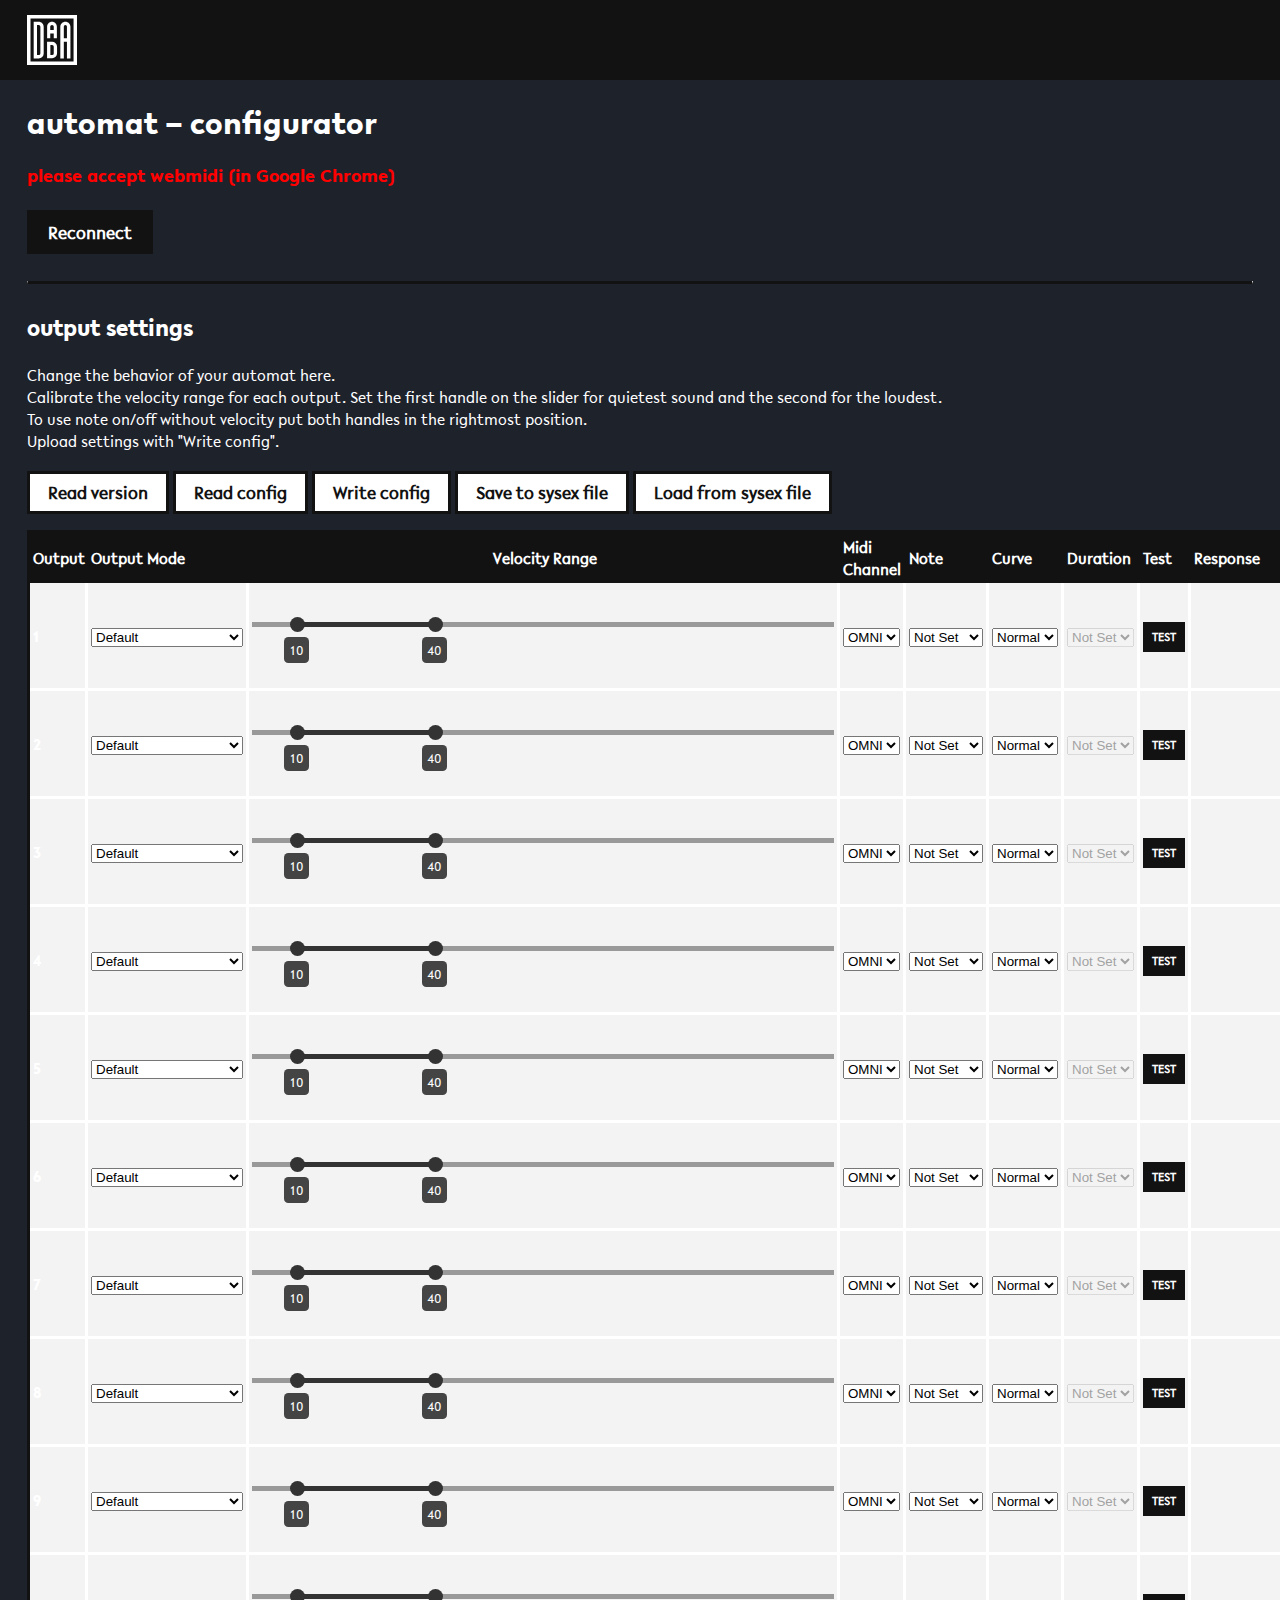
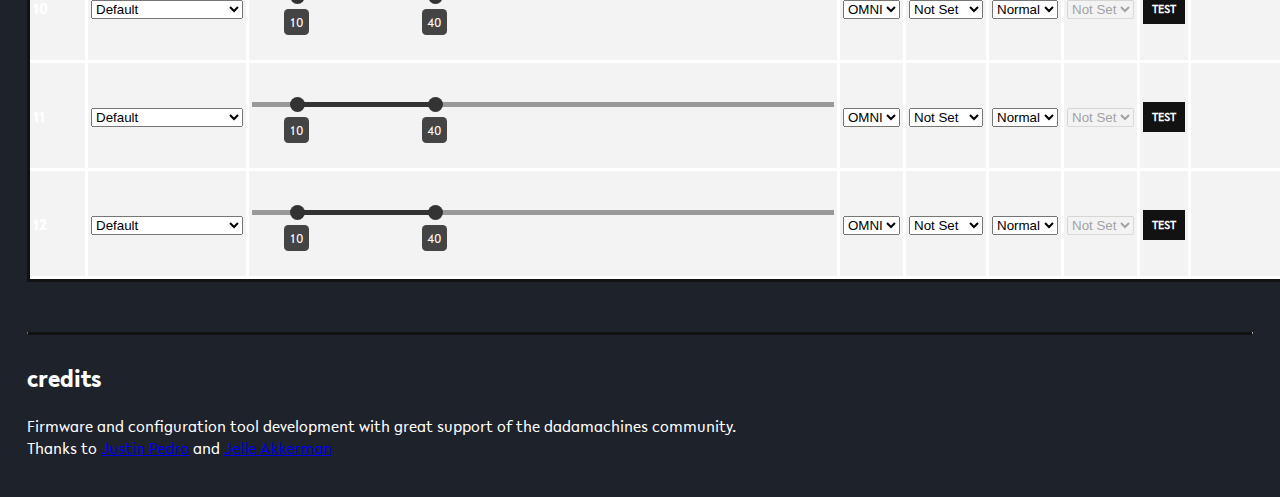
<file: experimental.html>
<!doctype html>
<html>

<head>
  <meta charset="utf-8">
  <meta http-equiv="x-ua-compatible" content="ie=edge">
  <title>automat configurator</title>
  <meta name="description" content="">
  <link rel="icon" type="image/png" href="images/favicon.png">
  <script src="webmidi.js"></script>
  <script src="experimental.js"></script>
  <link rel="stylesheet" href="style.css">
  <link rel="stylesheet" href="jsr.css" >

</head>

<body>


  <header class="automat-tool__header">
    <div class="header__logo">
      <a href="https://dadamachines.com"><svg xmlns="http://www.w3.org/2000/svg" viewBox="0 0 80 80"><path class="frame" d="M77.4 0H0v80h80V0h-2.6zM5.6 74.4V5.6h68.9v 68.9 l -68.9 0 z"></path><path class="typo" d="M 61.4 10.6c-4.4 0-8.1 3.6-8.1 8v50.8h5.6V42.8h5v26.7h5.6v-50.8c0-4.4-3.6-8-8.1-8zm-2.5 26.6v-18.6c0-1.5 1-2.7 2.5-2.7 1.5 0 2.5 1.2 2.5 2.7v18.6l-5 0zM37.4 64V48h2.7a2.7 2.7 0 0 1 2.7 2.7v10.7a2.7 2.7 0 0 1-2.7 2.7m8-13.3a8 8 0 0 0-8-8h-8V69.3h8m0 0a8 8 0 0 0 8-8V50.6M40 10.6c-4.4 0-7.8 3.6-7.8 8v18.6h5v-7.8h5.6v7.8h5v-18.6c0-4.4-3.4-8-7.8-8zm-2.8 13.3v-5.3c0-1.5 1.3-2.7 2.8-2.7 1.5 0 2.8 1.2 2.8 2.7v5.3h-5.6zM16 64v-48h2.7a2.7 2.7 0 0 1 2.7 2.7v42.7a2.7 2.7 0 0 1-2.7 2.7m8-45.3c0-4.4-3.6-8-8-8H10.7v58.7h8a8 8 0 0 0 8-8l0-42.7"></path></svg> </a>
    </div>

  </header>
  <main>
    <h1 id="ac-headline">automat – configurator</h1>
    <h3 id="connected">automat not connected, please accept web midi and connect automat</h3>
    <p>
      <button onclick="connect()">Reconnect</button>
    </p>
    <hr>
    <h2>output settings</h2>

    <p>Change the behavior of your automat here.</br>Calibrate the velocity range for each output. Set the first handle on the slider for quietest sound and the second for the loudest.</br> To use note on/off without velocity put both handles in the rightmost position.</br>Upload settings with "Write config".</p>
    <button class="bb" onclick="readVersion()">Read version</button>
    <button class="bb" onclick="readSysex()">Read config</button>
    <button class="bb" id="save1" disabled onclick="writeSysex(getConfigDataFromForm())">Write config</button>
    <button class="bb" id="save2" onclick="writeSysexConfigToFile(getConfigDataFromForm())">Save to sysex file</button>
    <button class="bb" onclick="readSysexConfigFromFile()">Load from sysex file</button>
    <button class="bb" id="expb" onclick="loadExperimentalPage()" style="display: none;">Switch to experimental</button>

    <input type="file" id="fileElem" single accept=".syx" style="display:none" onchange="readSysexFile(this.files)">

    <p id="version_config">
    <p id="sysex_config" hidden=true>
    </p>
<!--    <form>  -->
        <table class="config__table" style="width:100%; margin-bottom:50px;" align="left" cellpadding="0" cellspacing="0">
                <tr>
                    <th>Output</th>
                    <th>Output Mode</th>
                    <th style="text-align: center;">Velocity Range</th>
                    <th>Midi Channel</th>
                    <th>Note</th>
                    <th>Curve</th>
                    <th>Duration</th>
                    <th>Test</th>
                    <th>Response</th>
                </tr>
                <tr id="r1">
                    <td><b>1</b></td>
                    <td><select id="v1" onchange="outputModeSanityCheck()" ></td>
                    <td>
                      <input id="range-1-1" type="range" min="0" max="127" value="40">
                      <input id="range-1-2" type="range" min="0" max="127" value="40">
                    </td>
                    <td><select id="m1"></td>
                    <td><select id="n1"></td>
                    <td><select id="c1"></td>
                    <td><select id="du1" ></td>
                    <td><button class="trigger" onclick="testNode(1)">test</button></td>
                    <td><canvas id="d1" width="128" height="100"></td>
                </tr>
                <tr id="r2">
                    <td><b>2</b></td>
                    <td><select id="v2" onchange="outputModeSanityCheck()" ></td>
                    <td>
                      <input id="range-2-1" type="range" min="0" max="127" value="40">
                      <input id="range-2-2" type="range" min="0" max="127" value="40">
                    </td>
                    <td><select id="m2"></td>
                    <td><select id="n2"></td>
                    <td><select id="c2"></td>
                    <td><select id="du2" ></td>
                    <td><button class="trigger" onclick="testNode(2)">test</button></td>
                    <td><canvas id="d2" width="128" height="100"></td>
                </tr>
                <tr id="r3">
                    <td><b>3</b></td>
                    <td><select id="v3" onchange="outputModeSanityCheck()" ></td>
                    <td>
                      <input id="range-3-1" type="range" min="0" max="127" value="40">
                      <input id="range-3-2" type="range" min="0" max="127" value="40">
                    </td>
                    <td><select id="m3"></td>
                    <td><select id="n3"></td>
                    <td><select id="c3"></td>
                    <td><select id="du3" ></td>
                    <td><button class="trigger" onclick="testNode(3)">test</button></td>
                    <td><canvas id="d3" width="128" height="100"></td>
                </tr>
                <tr id="r4">
                    <td><b>4</b></td>
                    <td><select id="v4" onchange="outputModeSanityCheck()" ></td>
                    <td>
                      <input id="range-4-1" type="range" min="0" max="127" value="40">
                      <input id="range-4-2" type="range" min="0" max="127" value="40">
                    </td>
                    <td><select id="m4"></td>
                    <td><select id="n4"></td>
                    <td><select id="c4"></td>
                    <td><select id="du4" ></td>
                    <td><button class="trigger" onclick="testNode(4)">test</button></td>
                    <td><canvas id="d4" width="128" height="100"></td>
                </tr>
                <tr id="r5">
                    <td><b>5</b></td>
                    <td><select id="v5" onchange="outputModeSanityCheck()" ></td>
                    <td>
                      <input id="range-5-1" type="range" min="0" max="127" value="40">
                      <input id="range-5-2" type="range" min="0" max="127" value="40">
                    </td>
                    <td><select id="m5"></td>
                    <td><select id="n5"></td>
                    <td><select id="c5"></td>
                    <td><select id="du5" ></td>
                    <td><button class="trigger" onclick="testNode(5)">test</button></td>
                    <td><canvas id="d5" width="128" height="100"></td>
                </tr>
                <tr id="r6">
                    <td><b>6</b></td>
                    <td><select id="v6" onchange="outputModeSanityCheck()" ></td>
                    <td>
                      <input id="range-6-1" type="range" min="0" max="127" value="40">
                      <input id="range-6-2" type="range" min="0" max="127" value="40">
                    </td>
                    <td><select id="m6"></td>
                    <td><select id="n6"></td>
                    <td><select id="c6"></td>
                    <td><select id="du6" ></td>
                    <td><button class="trigger" onclick="testNode(6)">test</button></td>
                    <td><canvas id="d6" width="128" height="100"></td>
                </tr>
                <tr id="r7">
                    <td><b>7</b></td>
                    <td><select id="v7" onchange="outputModeSanityCheck()" ></td>
                    <td>
                      <input id="range-7-1" type="range" min="0" max="127" value="40">
                      <input id="range-7-2" type="range" min="0" max="127" value="40">
                    </td>
                    <td><select id="m7"></td>
                    <td><select id="n7"></td>
                    <td><select id="c7"></td>
                    <td><select id="du7" ></td>
                    <td><button class="trigger" onclick="testNode(7)">test</button></td>
                    <td><canvas id="d7" width="128" height="100"></td>
                </tr>
                <tr id="r8">
                    <td><b>8</b></td>
                    <td><select id="v8" onchange="outputModeSanityCheck()" ></td>
                    <td>
                      <input id="range-8-1" type="range" min="0" max="127" value="40">
                      <input id="range-8-2" type="range" min="0" max="127" value="40">
                    </td>
                    <td><select id="m8"></td>
                    <td><select id="n8"></td>
                    <td><select id="c8"></td>
                    <td><select id="du8" ></td>
                    <td><button class="trigger" onclick="testNode(8)">test</button></td>
                    <td><canvas id="d8" width="128" height="100"></td>
                </tr>
                <tr id="r9">
                    <td><b>9</b></td>
                    <td><select id="v9" onchange="outputModeSanityCheck()" ></td>
                    <td>
                      <input id="range-9-1" type="range" min="0" max="127" value="40">
                      <input id="range-9-2" type="range" min="0" max="127" value="40">
                    </td>
                    <td><select id="m9"></td>
                    <td><select id="n9"></td>
                    <td><select id="c9"></td>
                    <td><select id="du9" ></td>
                    <td><button class="trigger" onclick="testNode(9)">test</button></td>
                    <td><canvas id="d9" width="128" height="100"></td>
                </tr>
                <tr id="r10">
                    <td><b>10</b></td>
                    <td><select id="v10" onchange="outputModeSanityCheck()" ></td>
                    <td>
                      <input id="range-10-1" type="range" min="0" max="127" value="40">
                      <input id="range-10-2" type="range" min="0" max="127" value="40">
                    </td>
                    <td><select id="m10"></td>
                    <td><select id="n10"></td>
                    <td><select id="c10"></td>
                    <td><select id="du10" ></td>
                    <td><button class="trigger" onclick="testNode(10)">test</button></td>
                    <td><canvas id="d10" width="128" height="100"></td>
                </tr>
                <tr id="r11">
                    <td><b>11</b></td>
                    <td><select id="v11" onchange="outputModeSanityCheck()" ></td>
                    <td>
                      <input id="range-11-1" type="range" min="0" max="127" value="40">
                      <input id="range-11-2" type="range" min="0" max="127" value="40">
                    </td>
                    <td><select id="m11"></td>
                    <td><select id="n11"></td>
                    <td><select id="c11"></td>
                    <td><select id="du11" ></td>
                    <td><button class="trigger" onclick="testNode(11)">test</button></td>
                    <td><canvas id="d11" width="128" height="100"></td>
                </tr>
                <tr id="r12">
                    <td><b>12</b></td>
                    <td><select id="v12" onchange="outputModeSanityCheck()" ></td>
                    <td>
                      <input id="range-12-1" type="range" min="0" max="127" value="40">
                      <input id="range-12-2" type="range" min="0" max="127" value="40">
                    </td>
                    <td><select id="m12"></td>
                    <td><select id="n12"></td>
                    <td><select id="c12"></td>
                    <td><select id="du12" ></td>
                    <td><button class="trigger" onclick="testNode(12)">test</button></td>
                    <td><canvas id="d12" width="128" height="100"></td>
                </tr>
            </table>
<!--    </form>  -->
<hr>
  <h2>credits</h2>
  <p>Firmware and configuration tool development with great support of the dadamachines community.</br> Thanks to <a href="https://github.com/lefty71" target="_blank">Justin Pedro</a> and <a href="https://github.com/jellea" target="_blank">Jelle Akkerman</a>
</br>
</br>
</p>

  </main>

  <script src="jsr.js"></script>
  <script>
      var jsr1 = new JSR(['#range-1-1', '#range-1-2'], {
          sliders: 2,
          min: 0,
          max: 127,
          values: [10, 40],
          labels: {
              minMax: false
          },
          grid: false,
          log: 'info'
      });
      var jsr2 = new JSR(['#range-2-1', '#range-2-2'], {
          sliders: 2,
              min: 0,
              max: 127,
          values: [10, 40],
          labels: {
              minMax: false
          },
          grid: false,
          log: 'info'
      });
      var jsr3 = new JSR(['#range-3-1', '#range-3-2'], {
          sliders: 2,
              min: 0,
              max: 127,
          values: [10, 40],
          labels: {
              minMax: false
          },
          grid: false,
          log: 'info'
      });
      var jsr4 = new JSR(['#range-4-1', '#range-4-2'], {
          sliders: 2,
              min: 0,
              max: 127,
          values: [10, 40],
          labels: {
              minMax: false
          },
          grid: false,
          log: 'info'
      });
      var jsr5 = new JSR(['#range-5-1', '#range-5-2'], {
          sliders: 2,
              min: 0,
              max: 127,
          values: [10, 40],
          labels: {
              minMax: false
          },
          grid: false,
          log: 'info'
      });
      var jsr6 = new JSR(['#range-6-1', '#range-6-2'], {
          sliders: 2,
              min: 0,
              max: 127,
          values: [10, 40],
          labels: {
              minMax: false
          },
          grid: false,
          log: 'info'
      });
      var jsr7 = new JSR(['#range-7-1', '#range-7-2'], {
          sliders: 2,
              min: 0,
              max: 127,
          values: [10, 40],
          labels: {
              minMax: false
          },
          grid: false,
          log: 'info'
      });
      var jsr8 = new JSR(['#range-8-1', '#range-8-2'], {
          sliders: 2,
              min: 0,
              max: 127,
          values: [10, 40],
          labels: {
              minMax: false
          },
          grid: false,
          log: 'info'
      });
      var jsr9 = new JSR(['#range-9-1', '#range-9-2'], {
          sliders: 2,
              min: 0,
              max: 127,
          values: [10, 40],
          labels: {
              minMax: false
          },
          grid: false,
          log: 'info'
      });
      var jsr10 = new JSR(['#range-10-1', '#range-10-2'], {
          sliders: 2,
              min: 0,
              max: 127,
          values: [10, 40],
          labels: {
              minMax: false
          },
          grid: false,
          log: 'info'
      });
      var jsr11 = new JSR(['#range-11-1', '#range-11-2'], {
          sliders: 2,
              min: 0,
              max: 127,
          values: [10, 40],
          labels: {
              minMax: false
          },
          grid: false,
          log: 'info'
      });
      var jsr12 = new JSR(['#range-12-1', '#range-12-2'], {
          sliders: 2,
              min: 0,
              max: 127,
          values: [10, 40],
          labels: {
              minMax: false
          },
          grid: false,
          log: 'info'
      });
      
      var jsrArray = [jsr1, jsr2, jsr3, jsr4, jsr5, jsr6,
          jsr7, jsr8, jsr9, jsr10, jsr11, jsr12];
      jsr1.addEventListener('update', (input, value) => {
                            updateMaxMinRange(1, input, value);
                            });
      jsr2.addEventListener('update', (input, value) => {
                            updateMaxMinRange(2, input, value);
                            });
      jsr3.addEventListener('update', (input, value) => {
                            updateMaxMinRange(3, input, value);
                            });
      jsr4.addEventListener('update', (input, value) => {
                            updateMaxMinRange(4, input, value);
                            });
      jsr5.addEventListener('update', (input, value) => {
                            updateMaxMinRange(5, input, value);
                            });
      jsr6.addEventListener('update', (input, value) => {
                            updateMaxMinRange(6, input, value);
                            });
      jsr7.addEventListener('update', (input, value) => {
                            updateMaxMinRange(7, input, value);
                            });
      jsr8.addEventListener('update', (input, value) => {
                            updateMaxMinRange(8, input, value);
                            });
      jsr9.addEventListener('update', (input, value) => {
                            updateMaxMinRange(9, input, value);
                            });
      jsr10.addEventListener('update', (input, value) => {
                            updateMaxMinRange(10, input, value);
                            });
      jsr11.addEventListener('update', (input, value) => {
                            updateMaxMinRange(11, input, value);
                            });
      jsr12.addEventListener('update', (input, value) => {
                            updateMaxMinRange(12, input, value);
                            });
    </script>

</body>
</html>
</file>
<file: style.css>
body {
  padding: 0;
  margin: 0;
  background-color: #1E222B;
  color: #fff;
  font-family: "Lelo-Regular", "Helvetica Neue", "Helvetica", "Roboto", "Arial", sans-serif;
  font-weight: 400;
}
h1 {
  font-size: 2rem;
  padding-bottom: 1rem;
}
#ac-headline {
  padding: 0;
  margin-bottom: 0;
}
h1, h2, h3, h4, h5, h6, b, strong {
  font-family: "Lelo-Bold", "Helvetica Neue", "Helvetica", "Roboto", "Arial", sans-serif;
  font-weight: 700;
}
form {
    text-align: right;
}

@font-face {
  font-family: 'Lelo-Bold';
  src: url('fonts/Lelo-Bold.eot'); /* IE9 Compat Modes */
  src: url('fonts/Lelo-Bold.eot?#iefix') format('embedded-opentype'), /* IE6-IE8 */
       url('fonts/Lelo-Bold.woff') format('woff'), /* Modern Browsers */
       url('fonts/Lelo-Bold.ttf')  format('truetype'); /* Safari, Android, iOS */

  font-style:   normal;
  font-weight:  700;
}

@font-face {
  font-family: 'Lelo-Regular';
  src: url('fonts/Lelo-Regular.eot'); /* IE9 Compat Modes */
  src: url('fonts/Lelo-Regular.eot?#iefix') format('embedded-opentype'), /* IE6-IE8 */
       url('fonts/Lelo-Regular.woff') format('woff'), /* Modern Browsers */
       url('fonts/Lelo-Regular.ttf')  format('truetype'); /* Safari, Android, iOS */

  font-style:   normal;
  font-weight:  400;
}
hr {
  border-top: 0;
  border-bottom: 3px solid #121212;
  margin: 27px 0;
}
button, .button, a.btn {
  background-color: #121212;
    // never use solid background colors, generate noise texture here http://www.cssmatic.com/noise-texture
    //background-image: url('background-url: http://api.thumbr.it/whitenoise-50x50.png?background=111111ff&noise=222222&density=80&opacity=15');
//  background-image: url('images/dadamachines/img-noise-50x50.png');
  background-repeat: repeat;
  border-radius: 0px;
  border: 3px solid #121212;
  color: #fff;
  cursor: pointer;
  display: inline-block;
  font-family: Lelo-Regular;
  font-size: 18px;
  font-weight: 600;
  line-height: 1;
  margin-top: 3px;
  padding: 0.6em 1em 0.5em 1em;
  text-decoration: none;
  user-select: none;
  vertical-align: middle;
  white-space: nowrap;
}
button.bb {
  background-color: #fff;
  border-radius: 0px;
  border: 3px solid #121212;
  color: #121212;
}
button.trigger {
  font-size: 12px;
  padding: 6px;
  text-transform: uppercase;
}
button:hover {
  background-color: blue;
  border-color: blue;
}
button.bb:hover {
  color: white;
  background-color: blue;
  border-color: blue;
}

header {
  background-color: #121212;
  padding: 0 27px;
   // never use solid background colors, generate noise texture here http://www.cssmatic.com/noise-texture
  //background-image: url('background-url: http://api.thumbr.it/whitenoise-50x50.png?background=111111ff&noise=222222&density=80&opacity=15');
//  background-image: url('images/dadamachines/img-noise-50x50.png');
  background-repeat: repeat;
}
main {
  padding: 0 27px;
}

.automat-tool__header {
  height: 80px;
}
.automat-tool__header ul {
  list-style:none;
  margin:0;
  padding:0;
  padding-top: 29px;
  text-align:center;
  display: block;
}
.automat-tool__header ul li {
  display: inline-block;
  background: transparent;
  margin: 0;
  padding: 0 18px;
  border: 0;
}
.automat-tool__header ul li a {
  display: inline-block;
  height: auto;
  background: transparent;
  margin: 0;
  padding: 0;
  line-height: normal;
  font-family: Lelo-Bold;
  font-weight: 700;
  font-size: 21px;
  color: #fff;
  border: none;
  text-decoration: none;
}
.automat-tool__header ul li a:hover {
  border-bottom: 3px solid #fff;
}

.header__logo {
  margin: 15px 0;
  position: relative;
  padding: 0;
  float: left;
}

.header__logo svg {
  width: 50px;
  height: 100%;
  display: block;
  fill: white;
}

.automat-tool__header a.default, .automat-tool__header a.experimental {
  list-style:none;
  margin:0;
  padding:0;
  padding-top: 29px;
  text-align:right;
  display: block;
  line-height: normal;
  font-family: Lelo-Bold;
  font-weight: 700;
  font-size: 21px;
  color: #fff;
  border: none;
  text-decoration: none;
}

table.config__table {
  border: 3px solid #121212;
}
table.config__table th {
  text-align: left;
  padding-top: 0px;
  padding-left: 0px;
  background-color: #121212;
  color: #fff;
  padding: 3px;
}

table.config__table td {
  text-align: left;
  background-color: #f3f3f3;
  border-bottom: 3px solid #fff;
  border-right: 3px solid #fff;
  padding: 0px;
  padding-right: 3px;
  padding-left: 3px;
}

#sysex_config {
  color: red;
}

#when-connected {
  opacity: 0.2;
  pointer-events: none;
}

#when-connected.connected {
  opacity: 1;
  pointer-events: all;
}

button.step {
  width: 35px;
  height: 35px;
  border: 3px solid #222;
  display: inline-block;
  margin: 6px 6px 0 0;
  padding: 0;
  box-sizing: border-box;
  background-color: white;
  border-radius: 5px;
}

.step:nth-child(4n-3) {
    background-color: #e1e1e1e;
}

.step:nth-child(1n).on {
  background-color: #9297A8;
}

.step:nth-child(1n).accent {
  background-color: #9B81BC;
}

.step:nth-child(1n).playhead {
  background-color: tomato;
}

.bpminput {
  border: 3px solid #121212;
  font-family: Lelo-Regular;
  font-size: 18px;
  padding: 0.35em;
  margin-top: 3px;
  vertical-align: middle;
  box-sizing: border-box;
  width: 4em;
}
</file>
<file: jsr.css>
.jsr, .jsr_bar, .jsr_label, .jsr_rail,
.jsr_rail-outer, .jsr_slider {
    box-sizing: border-box;
}

.jsr {
    position: relative;
    z-index: 1;

    display: block;

    box-sizing: border-box;
    width: 100%;

    margin: 0;

    -webkit-user-select: none;
       -moz-user-select: none;
        -ms-user-select: none;
            user-select: none;

    -webkit-touch-callout: none;
    -khtml-user-select: none;

}

.jsr_rail-outer {
    position: relative;
    padding: 10px 0;
    cursor: pointer;
}

.jsr_rail {
    height: 5px;
    background: #999;
    z-index: 1;
}

.jsr_bar {
    position: absolute;
    height: 5px;
    background-color: #333;
    z-index: 2;
    cursor: move;
}

.jsr_bar--limit {
    background-color: #7e7e7e;
    z-index: 1;
    cursor: auto;
}

.jsr_slider {
    position: absolute;
    top: calc(5px / 2 + 10px);
    left: 0;

    transform: translate(-50%, -50%);

    width: 25px;
    height: 25px;

    cursor: col-resize;
    transition: background 0.1s ease-in-out;

    outline: 0;

    z-index: 3;
}

.jsr_slider::before {
    content: '';
    width: 15px;
    height: 15px;
    position: absolute;
    top: 50%;
    left: 50%;
    transform: translate(-50%, -50%);
    background: #333;
    border-radius: 50%;
}

.jsr_slider:focus::before {
    background: blue;
}

.jsr_label {
    position: absolute;
    top: calc(10px + 5px + 15px / 1.5);
    padding: 0.2em 0.4em;
    background: #444;
    color: #fff;
    font-size: 0.9em;
    white-space: nowrap;
    border-radius: 0.3em;
    z-index: 2;
}

.jsr_label--minmax {
    z-index: 1;
    color: #999;
    background: #333;
    transition: opacity 0.2s ease-in-out;
}

/* Merged labels */
.jsr_label .jsr_label {
    position: static;
    display: inline-block;
    font-size: 1em;
    padding-top: 0;
    padding-right: 0;
    padding-bottom: 0;
}

.jsr_label .jsr_label::before {
    content: ' - ';
}

.jsr_canvas {
    margin-top: 5px;
}

/* Lock screen for touch */
.jsr_lockscreen {
    overflow: hidden;
    height: 100%;
    width: 100%;
}
</file>
